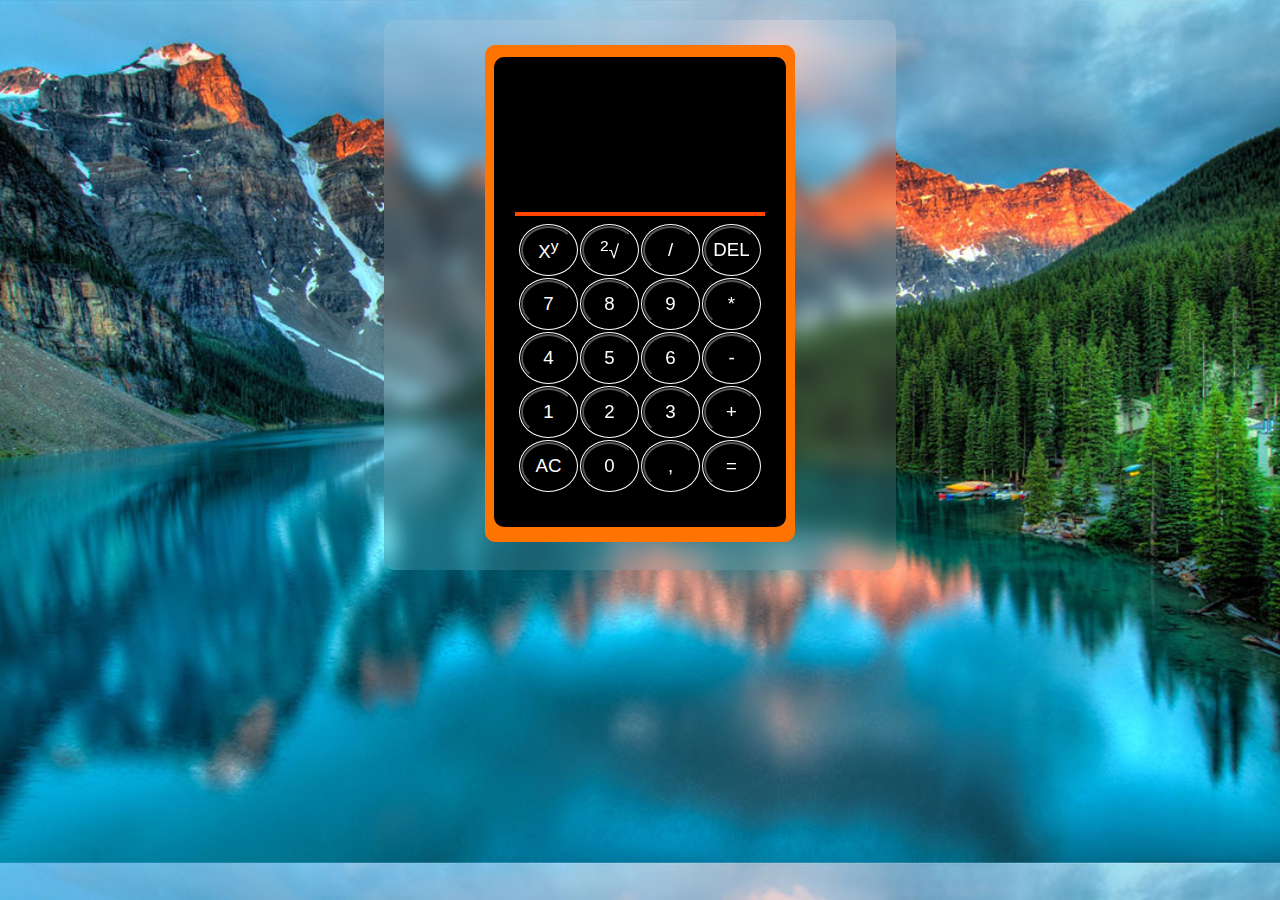
<file: projetos/Calculadora/index.html>
<!DOCTYPE html>
<html lang="pt-br">
<head>
    <meta charset="UTF-8">
    <meta http-equiv="X-UA-Compatible" content="IE=edge">
    <meta name="viewport" content="width=device-width, initial-scale=1.0">
    <link rel="stylesheet" href="style.css">
    <title>Calculadora</title>
</head>
<body>
    <main>
        <div id="geral">
            <div id="borda">
                <div id="display">
                    <div type="number" id="contas"></div>
                    <div id="resultado"></div>
                </div>
                <div id="teclas">
                    <table>
                        <tbody>
                            <tr>
                                <td><button id="quadrado" class="btn"onmousedown="clicou(id)" onmouseup="soltou(id)"onclick="insert('^')">X<sup>y</sup></button></td>
                                <td><button id="square" class="btn"onmousedown="clicou(id)" onmouseup="soltou(id)"onclick="insert('&#8730;')"><sup>2</sup>&#8730;</button></td>
                                <td><button id="divisao" class="btn"onmousedown="clicou(id)" onmouseup="soltou(id)"onclick="insert('/')">/</button></td>
                                <td><button id="del" class="btn"onmousedown="clicou(id)" onmouseup="soltou(id)" onclick="deletar()">DEL</button></td>
                            </tr>
                            <tr>
                                <td><button id="7" class="btn" onclick="insert('7')"onmousedown="clicou(id)" onmouseup="soltou(id)">7</button></td>
                                <td><button id="8" class="btn" onclick="insert('8')"onmousedown="clicou(id)" onmouseup="soltou(id)">8</button></td>
                                <td><button id="9" class="btn" onclick="insert('9')"onmousedown="clicou(id)" onmouseup="soltou(id)">9</button></td>
                                <td><button id="vezes" class="btn"onmousedown="clicou(id)" onmouseup="soltou(id)"onclick="insert('*')">*</button></td>
                            </tr>
                            <tr>
                                <td><button id="4" class="btn" onclick="insert('4')"onmousedown="clicou(id)" onmouseup="soltou(id)">4</button></td>
                                <td><button id="5" class="btn" onclick="insert('5')"onmousedown="clicou(id)" onmouseup="soltou(id)">5</button></td>
                                <td><button id="6" class="btn" onclick="insert('6')"onmousedown="clicou(id)" onmouseup="soltou(id)">6</button></td>
                                <td><button id="menos" class="btn"onmousedown="clicou(id)" onmouseup="soltou(id)"onclick="insert('-')">-</button></td>
                            </tr>
                            <tr>
                                <td><button id="1" class="btn" onclick="insert('1')"onmousedown="clicou(id)" onmouseup="soltou(id)">1</button></td>
                                <td><button id="2" class="btn" onclick="insert('2')"onmousedown="clicou(id)" onmouseup="soltou(id)">2</button></td>
                                <td><button id="3" class="btn" onclick="insert('3')"onmousedown="clicou(id)" onmouseup="soltou(id)">3</button></td>
                                <td><button id="mais" class="btn"onmousedown="clicou(id)" onmouseup="soltou(id)"onclick="insert('+')">+</button></td>
                            </tr>
                            <tr>
                                <td><button id="ac" class="btn"onmousedown="clicou(id)" onmouseup="soltou(id)" onclick="limpar()">AC</button></td>
                                <td><button id="0" class="btn" onclick="insert('0')"onmousedown="clicou(id)" onmouseup="soltou(id)">0</button></td>
                                <td><button id="virgula" class="btn"onmousedown="clicou(id)" onmouseup="soltou(id)"onclick="insert('.')">,</button></td>
                                <td><button id="igual" class="btn" onmousedown="clicou(id)" onmouseup="soltou(id)" onclick="calcular()">=</button></td>
                            </tr>
                        </tbody>
                    </table>
                </div>
            </div>
        </div>
    </main>
</body>
<!-- OK -->
<script src="script.js"></script>
</html>
</file>
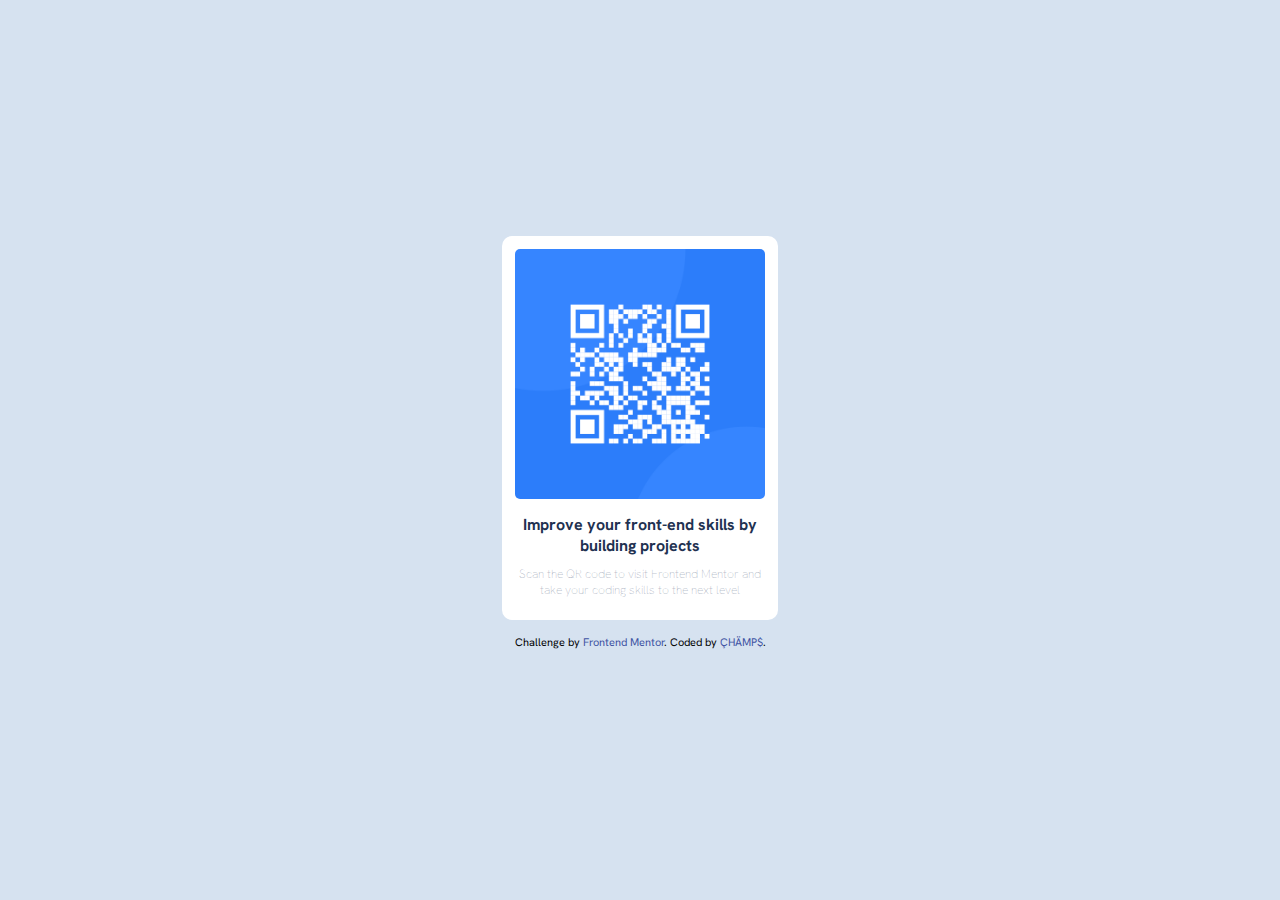
<file: projetos/ComponenteQRCode/index.html>
<!DOCTYPE html>
<html lang="pt-br">
<head>
  <meta charset="UTF-8">
  <meta name="viewport" content="width=device-width, initial-scale=1.0"> <!-- displays site properly based on user's device -->

  <link rel="icon" type="image/png" sizes="32x32" href="./images/favicon-32x32.png">
  <link rel="preconnect" href="https://fonts.googleapis.com">
  <link rel="preconnect" href="https://fonts.gstatic.com" crossorigin>
  <link href="https://fonts.googleapis.com/css2?family=Hanken+Grotesk:ital,wght@0,300;0,500;0,700;1,100;1,300&family=Playfair+Display&display=swap" rel="stylesheet">
  <title>Frontend Mentor | QR code component</title>

  <!-- Feel free to remove these styles or customise in your own stylesheet 👍 -->
  <style>
    .attribution { font-size: 11px; text-align: center; }
    .attribution a { color: hsl(228, 45%, 44%); }
    * {
      padding: 0;
      margin: 0;
    }
    body {
      display: flex;
      justify-content: center;
      align-items: center;
      flex-direction: column;
      width: 100vw;
      min-width: 350px;
      height: 100vh;
      background-color: hsl(212, 45%, 89%);
      font-family: 'Hanken Grotesk', sans-serif;
    }
    .main { 
      width: min-content;
      height: auto;
      display: flex;
      flex-direction: column;
      justify-content: center;
      align-items: center;
      background-color: hsl(0, 0%, 100%);
      padding: .8em;
      border-radius: 10px;
      
    }
    .code img {
      max-width: 250px;
      border-radius: 5px;
      margin-bottom: 10px;
    }
    #first {
      font-weight: 700;
      color: hsl(218, 44%, 22%);
      font-size: 16px;
      text-align: center;
      margin-bottom: 10px;
    }
    #second {
      font-weight:100;
      font-size: 12px;
      color: hsl(220, 15%, 55%);
      text-align: center;
      margin-bottom: 10px;
    }
    footer {
      padding: 15px;
    }
    a {
      text-decoration: none;
    }
    @media screen and (max-width: 375px ){
      * {
        padding: 0;
        margin: 0;
      }
      body {
        scroll-behavior: smooth;
      }
    }
  </style>
</head>
<body>
  <section class="main">
    <div class="code">
      <img src="./images/image-qr-code.png" alt="qrcode">
    </div>
    <p id="first">Improve your front-end skills by building projects</p>
    <p id="second"> Scan the QR code to visit Frontend Mentor and take your coding skills to the next level</p>
  </section>
  <footer>
    <div class="attribution">
      Challenge by <a href="https://www.frontendmentor.io?ref=challenge" target="_blank">Frontend Mentor</a>. 
      Coded by <a href="https://www.instagram.com/fabio.s8/">ÇHÄMP$</a>.
    </div>
  </footer>
</body>
</html>
</file>
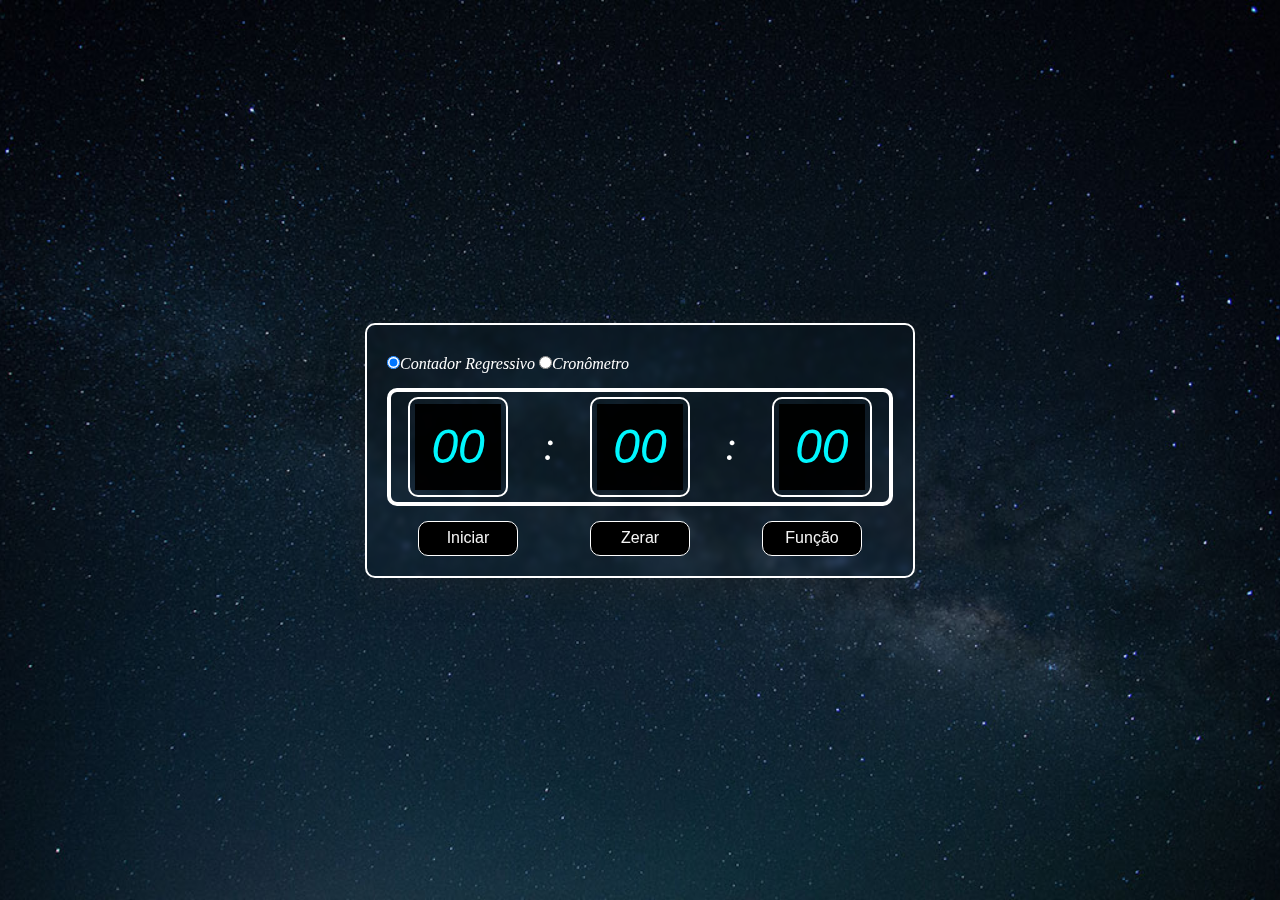
<file: projetos/Despertador/index.html>
<!DOCTYPE html>
<html lang="pt-br">
<head>
    <meta charset="UTF-8">
    <meta http-equiv="X-UA-Compatible" content="IE=edge">
    <meta name="viewport" content="width=device-width, initial-scale=1.0">
    <title>Contador regressivo de Fábio</title>
    <link rel="stylesheet" href="style.css">
</head>
<body>
    <main>
        <div id="d1">
            <input type="radio" name="func" id="contador" checked><p class="func"><label for="contador">Contador Regressivo</label></p>
            <input type="radio" name="func" id="cronometro"><p class="func"><label for="cronometro">Cronômetro</label></p>
            <div id="d2">
                <div id="hora" class="time"><input type="number" name="selhora" id="selhora" class="seletores" max="23" min="00" minlength="0" maxlength="2" onclick="zera(id)"></div><p>:</p>
                <div id="min" class="time"><input type="number" name="selmin" id="selmin" class="seletores" max="59" min="00" minlength="0" maxlength="2" onclick="zera(id)"></div><p>:</p>
                <div id="seg" class="time"><input type="number" name="selseg" id="selseg" class="seletores" max="59" min="00" minlength="0" maxlength="2" onclick="zera(id)"></div>
            </div>
            <span>
                <input type="button" value="Iniciar" class="btn">
                <input type="button" value="Zerar" class="btn" id="zerar" onclick="zerar()">
                <input type="button" value="Função" class="btn">
            </span>
        </div>
    </main>
<script src="script.js"></script>
</body>
</html>
</file>
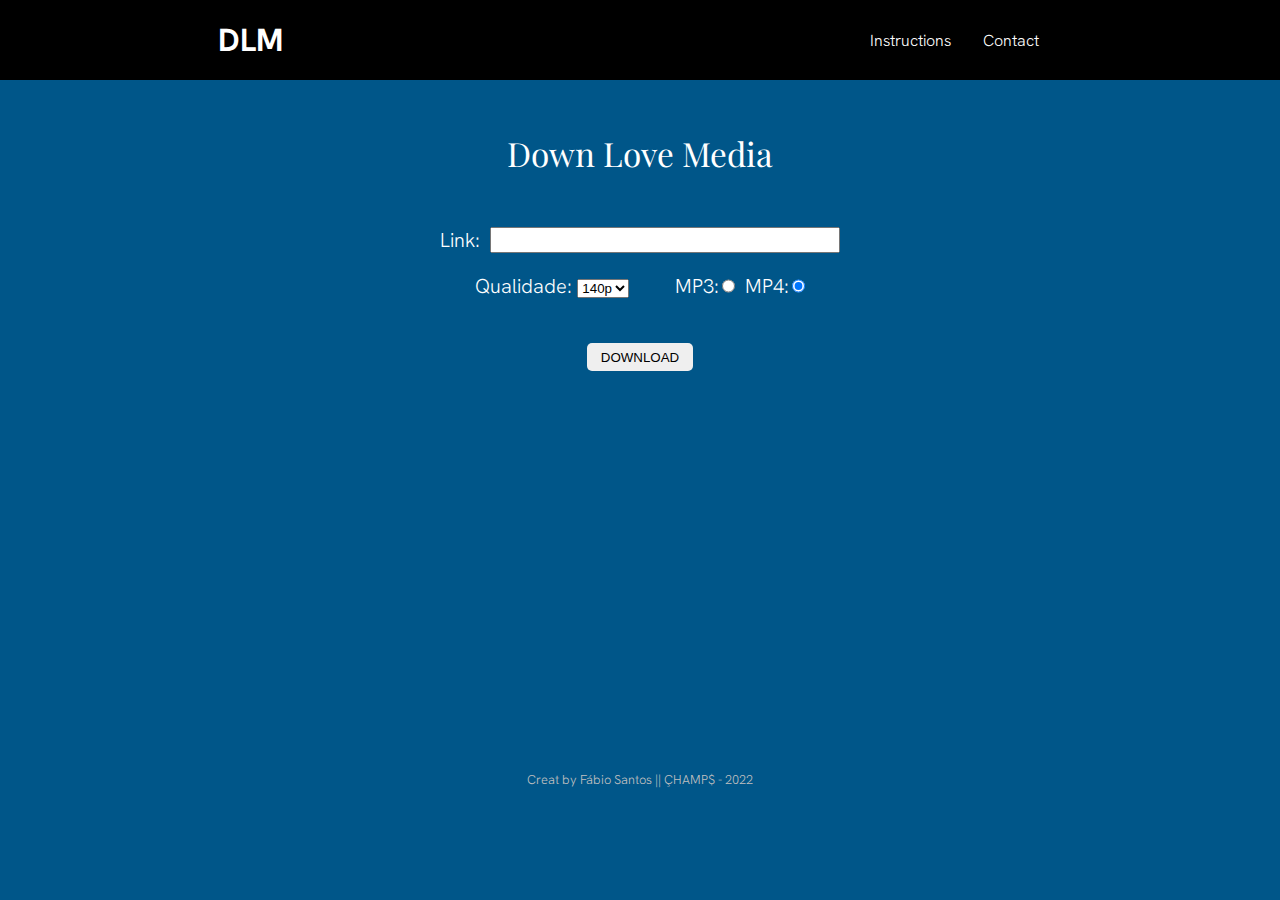
<file: projetos/Down_midias/index.html>
<!DOCTYPE html>
<html lang="pt-br">
<head>
    <meta charset="UTF-8">
    <meta http-equiv="X-UA-Compatible" content="IE=edge">
    <meta name="viewport" content="width=device-width, initial-scale=1.0">
    <link rel="stylesheet" type="text/css"  href="public/style.css">
    <link rel="preconnect" href="https://fonts.googleapis.com"><link rel="preconnect" href="https://fonts.gstatic.com" crossorigin><link href="https://fonts.googleapis.com/css2?family=Hanken+Grotesk:ital,wght@0,300;0,500;0,700;1,100;1,300&family=Playfair+Display&display=swap" rel="stylesheet">
    <title>Download midias online</title>
    <script src="script.js"></script>
</head>
<body>
    <header class="flex">
        <h1 id="title">DLM</h1>
        <nav class="flex nav">
            <ul class="flex">
                <li>Instructions</li>
                <li>Contact</li>
            </ul>
        </nav>
    </header>
    <div class="container flex" id="main">
        <section class="flex hero">
            <div class="flex box">
                <div class="top flex">Down Love Media</div>
                <form action="/data" method="post" id="formLink" onsubmit="" target="_blank">
                    <div class="bottom flex">
                        <div class="bottom-a flex">
                            <label for="txturl">Link:</label>
                            <input type="url" name="txturl" id="txturl" class="flex" required>
                        </div>
                        <div class="bottom-a flex">
                            <div class="qualidade">
                                <label for="quality">Qualidade: </label>
                                <select name="quality" id="quality">
                                    <option value="140p">140p</option>
                                </select>
                            </div>
                            <div class="radio flex">
                                <label for="mp3">MP3:</label>
                                <input type="radio" name="mpx" id="mp3" onclick="check(id)" value="mp3">
                                <label for="mp4">MP4:</label>
                                <input type="radio" name="mpx" id="mp4" checked onclick="check(id)" value="mp4">
                            </div>
                        </div>
                    </div>
                    <div class="result flex">
                        <button type="submit" id="btnDown"class="btnDown flex" onclick="down()" title="Download">DOWNLOAD</button>
                    </div>
                </form>
            </div>
        </section>
    </div>
    <footer>
        <footer class="flex"><span> Creat by Fábio Santos || ÇHAMP$ - 2022</span></footer>
    </footer>
</body>
</html>
</file>
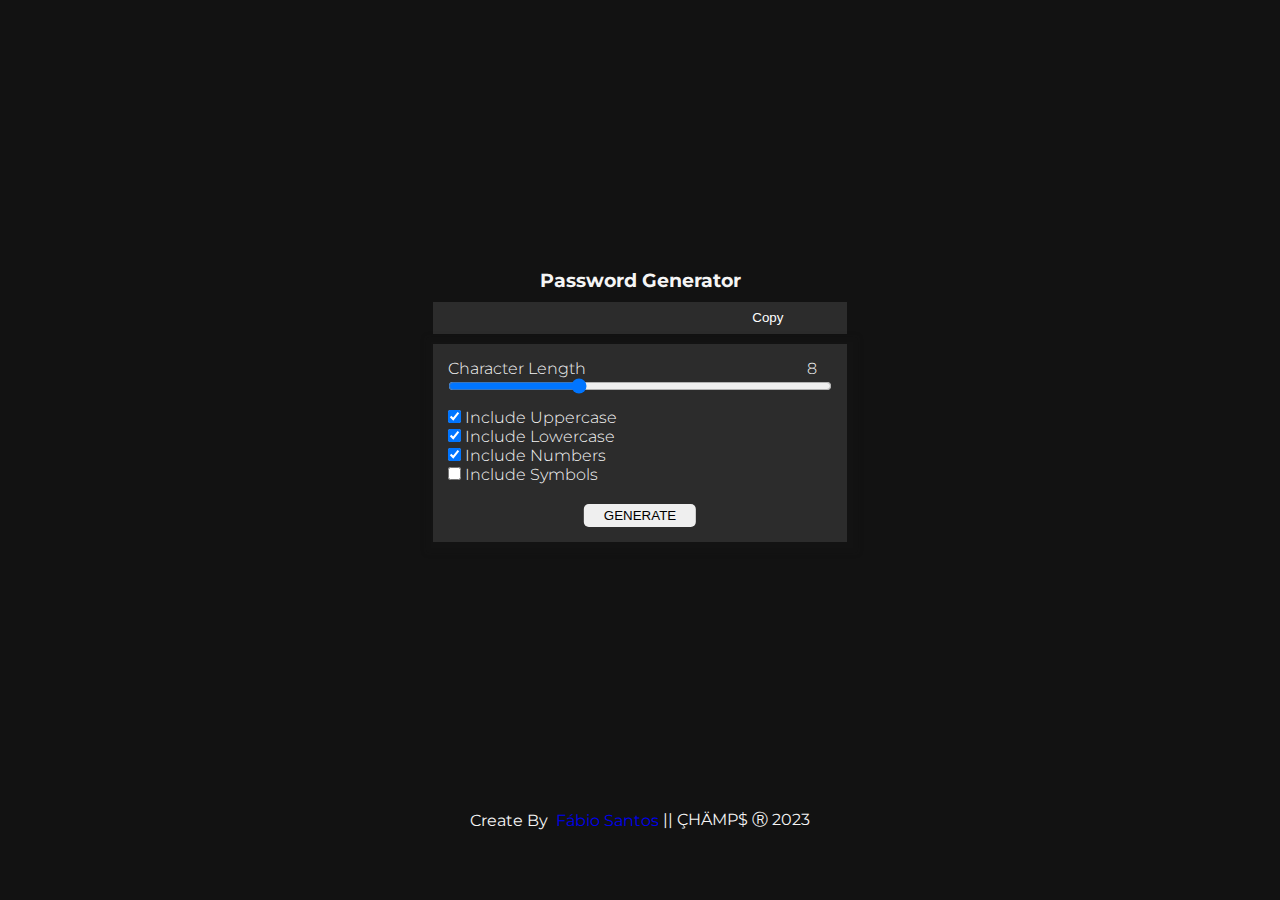
<file: projetos/GeradorDeSenhas/index.html>
<!DOCTYPE html>
<html lang="pt-br">
<head>
    <meta charset="UTF-8">
    <meta http-equiv="X-UA-Compatible" content="IE=edge">
    <meta name="viewport" content="width=device-width, initial-scale=1.0">
    <link rel="stylesheet" href="style.css">
    <link rel="preconnect" href="https://fonts.googleapis.com">
    <link rel="preconnect" href="https://fonts.gstatic.com" crossorigin>
    <link href="https://fonts.googleapis.com/css2?family=Montserrat:wght@100;300;500&display=swap" rel="stylesheet">
    <title>Password Generator</title>
</head>
<body>
    <div class="main flex">
        <h3>Password Generator</h3>
        <div class="content flex">
            <div class="password flex" id="password">
                <input type="text" name="textRandom" id="textRandom"> 
                <button id="copy">Copy</button>
            </div>
            <div class="inputs flex">
                <div class="length">
                    <div>
                        <label for="charset">Character Length</label>
                        <span id="quantity">8</span>
                    </div>
                    <input type="range" name="charset" id="charset" value="8" min="4" max="16">
                    
                </div>
                <div class="configs">
                    <div class="check"><input type="checkbox" name="upper" id="upper"checked>
                    <label for="upper">Include Uppercase</label></div>
                    <div class="check"><input type="checkbox" name="lower" id="lower"checked>
                    <label for="lower">Include Lowercase</label></div>
                    <div class="check"><input type="checkbox" name="number" id="number"checked>
                    <label for="number">Include Numbers</label></div>
                    <div class="check"><input type="checkbox" name="symbols" id="symbols" >
                    <label for="symbols">Include Symbols</label></div>
                </div>
                <div class="segurity">

                </div>
                <button id="generate" onclick="generate()">GENERATE</button>
            </div>
        </div>
    </div>
    <footer class="flex">
        Create By <a href="#">&nbsp; Fábio Santos </a> &nbsp;|| ÇHÄMP$ &#9415; 2023
    </footer>
    <script src="script.js"></script>
</body>
</html>
</file>
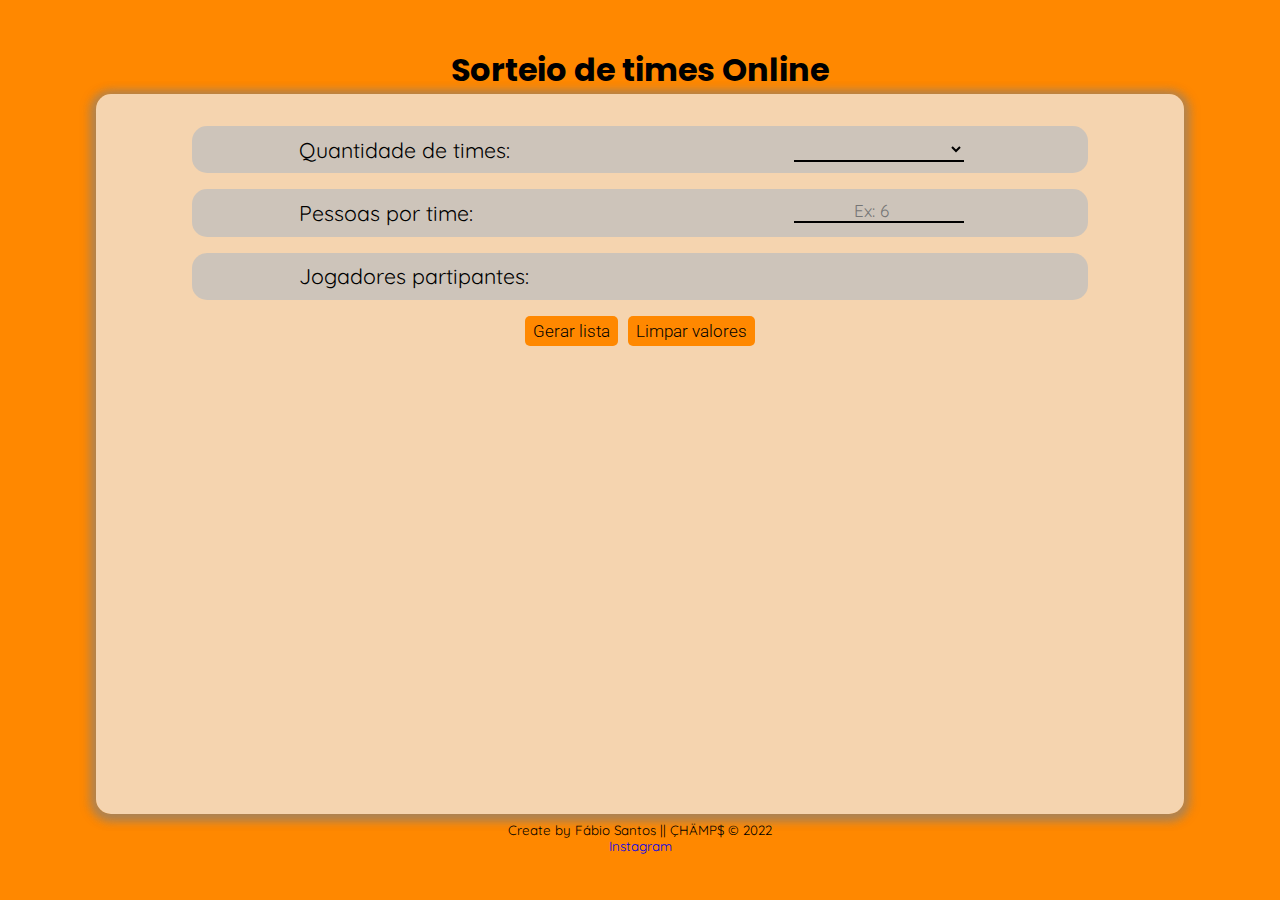
<file: projetos/SorteioFutebol/index.html>
<!DOCTYPE html>
<html lang="pt-br">
<head>
    <meta charset="UTF-8">
    <meta http-equiv="X-UA-Compatible" content="IE=edge">
    <meta name="viewport" content="width=device-width, initial-scale=1.0">
    <link rel="preconnect" href="https://fonts.googleapis.com">
    <link rel="preconnect" href="https://fonts.gstatic.com" crossorigin>
    <link href="https://fonts.googleapis.com/css2?family=IBM+Plex+Mono:ital,wght@0,100;0,300;1,100&family=Kanit:wght@100&family=Poppins:wght@100&family=Quicksand:wght@300;400&family=Roboto:wght@100;300&display=swap" rel="stylesheet">
    <link rel="stylesheet" href="style.css">
    <title>Sorteio de futebol Online</title>
</head>
<body>
    <main>
        <div class="flex title" >
            <h1>Sorteio de times Online</h1>
        </div>
        <div class="flex justify-center father ">
            <div class="flex inputs">
                <div class="qtdtimes">
                    <label for="qtdTimes">Quantidade de times: </label>
                    <select name="qtdTimes" id="qtdTimes">
                        <option value="" disabled selected></option>
                        <option value="1">1</option>
                        <option value="2">2</option>
                        <option value="3">3</option>
                        <option value="4">4</option>
                        <option value="5">5</option>
                        <option value="6">6</option>
                        <option value="7">7</option>
                        <option value="8">8</option>
                        <option value="9">9</option>
                        <option value="10">10</option>
                        <option value="11">11</option>
                        <option value="12">12</option>
                    </select>
                </div>
                <div class="qtdpessoa">
                    <label for="qtdpessoa">Pessoas por time: </label>
                    <input type="number" name="qtdpessoa" id="qtdpessoa" min="1" placeholder="Ex: 6">
                </div>
                <div class="qtdplayer">
                    <label for="qtdplayer">Jogadores partipantes: </label>
                    <span id="multiply" class=" flex justify-center align-center"></span>
                    <!-- <input type="number" name="qtdplayer" id="qtdplayer" min="1" placeholder="Ex: 18"> -->
                </div>
                <div id="btnList" class="btnList flex">
                    <button id="generate" onclick="teste()">Gerar lista</button>
                    <button id="clear" onclick="limpar()">Limpar valores</button>
                </div>
                <div class="pc">
                    <div id="list" class="list column flex">
                        <!-- <h4 class="flex justify-center">Cadastre os jogadores</h4> -->
                        <!-- <div id="player0" class="player"><input type="text" class="namePlayer flex" name="player0" id="player0" placeholder="Jogador0"></div> -->
                    </div>
                </div>
                <div class="flex sorteados justify-center">
                    <!-- vai compor a lista das pessoas sorteadas por time -->
                    <!-- vai ter sections segundo a quantidade de times -->
                    <div id="sorteados" class="flex">

                    </div>
                </div>
            </div>
        </div>
        <footer class="flex justify-center align-center">
            Create by Fábio Santos || ÇHÄMP$ &#169; 2022
            <span class="flex justify-center align-center"><br><a href="https://www.instagram.com/fabio.s8/" target="_blank" rel="noopener noreferrer">Instagram</a></span>
        </footer>
    </main>
    <script src="script.js"></script>
</body>
</html>
</file>
<file: projetos/Calculadora/style.css>
body {
    background-color: rgb(43, 43, 43);
    background-image: url('fundo2.jpg');
    background-size:cover;
}
main {
    width: 40vw;
    height: 550px;
    border-radius: 10px;
    margin: 20px auto;
    overflow-y:hidden;
    display: block;
    
    background-size: cover;
    backdrop-filter: blur(10px);
    -webkit-backdrop-filter: blur(10px);
    background-color: rgba(255, 255, 255, 0.1);
}
#geral {
    border: 1px solid rgb(255, 115, 0);
    width: 60%;
    height: 90%;
    margin: 25px auto;
    border-radius: 10px;
    background-color: rgb(255, 115, 0);
}
#borda {

    width: 95%;
    height: 95%;
    margin: 11px auto;
    position: relative;
    background-color: black;
    border-radius: 10px;
}
#display {
    width: 85%;
    margin: 10px auto;
    position: relative;
    height: 150px;
    background-color: rgb(0, 0, 0);
    color: white;
}
#display::after {
    content: '';
    border: 2px solid orangered;
    position: absolute;
    width: 99%;
    left: -1px;
    top: 155px;
}
#contas {
    top: 10px; 
    position: relative;
    height: 45px;
    width: 100%;
    text-align: end;
    font-size: 25pt;
    padding:15px 5px 0 0;
    transition: .3s;
    color: rgba(255, 255, 255, 0.507);
    overflow-wrap: break-word;
    background-color: black;
}

#resultado {
    position: relative;
    top: 10px;
    height: 65px;
    transition: .3s;
    text-align: end;
    font-size: 35pt;
    padding:15px 5px 0 0;
    overflow-x: hidden;
    
}
#teclas {

    width: 85%;
    height: 280px;
    margin: auto;
    background-color: black;
}
table {
    display: grid;
}
tbody {
    margin: 5px auto;
    background-color: black;
    border: none;
}
td {
    border: 1px solid rgb(255, 255, 255);
    text-align: center;
    position: relative;
    width: 55px;
    height: 48px;
    border-radius: 50%;
    color: white;
    background-color: black;
}
button {
    width: 100%;
    height: 100%;
    border-radius: 50%;
    color: white;
    background-color: black;
    font-size: 14pt;
}

button:hover {
    cursor: pointer;
    background: linear-gradient(130deg, rgb(32, 32, 32), rgb(53, 53, 53), rgb(88, 88, 88));
}
button.clicado {
    transform: scale(.8);
}
button.clicado:hover {
    cursor: pointer;
    background: linear-gradient(310deg, rgb(32, 32, 32), rgb(53, 53, 53), rgb(88, 88, 88));
    transition: .2s ease ;
}
@media screen and (max-width: 400px) {
    body {
        margin: 0;
    }
    main {
        width: 100vw;
        height: 100vh;
        margin: 0 auto;
        backdrop-filter: none;
        -webkit-backdrop-filter: none;
    }
    #geral {
        width: 80%;
        margin: 25px auto;
    }
}
</file>
<file: projetos/Despertador/style.css>
* {
    padding: 0;
    margin: 0;
    box-sizing: border-box;
}

body {
    background-image: url('midia/bgf.jpg');
    background-size: cover;
    background-position: center;
    display: flex;
    justify-content: center;
    align-items: center;
    min-height: 100vh;
    width: 100vw;
}

div {
    color: white;
    border: 2px solid white;
    padding: 5px;
    border-radius: 10px;
}

span {
    display: flex;
    justify-content: space-around;
    flex-wrap: wrap;
    gap: 10px;
    margin-top: 10px;
}

p {
    font-size: 30pt;
}

p.func {
    font-size: 12pt;
    font-style: italic;
    display: inline-flex;
    margin: 10px 0 -10px 0;   
}

main {
    display: flex;
    align-items: center;
    justify-content: center;
    padding: 20px;
    width: 100%;
}

div#d1 {
    background: rgba(255, 255, 255, 0);
    box-shadow: 0 8px 32px rgba(37, 37, 37, 0.37);
    width: 100%;
    max-width: 550px;
    height: auto;
    margin: 5px;
    backdrop-filter: blur(3px);
    -webkit-backdrop-filter: blur(3px);
    padding: 20px;
}

div#d2 {
    width: 100%;
    height: auto;
    margin: 15px 0;
    border: 4px solid white;
    font-style: italic;
    display: flex;
    align-items: center;
    justify-content: space-around;
    flex-wrap: wrap;
    gap: 10px;
}

.time {
    display: flex;
    width: 100px;
    height: 100px;
    align-items: center;
    justify-content: center;
}

.btn {
    color: whitesmoke;
    background-color: black;
    width: 100px;
    height: 35px;
    border-radius: 10px;
    border: 1px solid white;
    font-size: 1rem;
}

input.btn:hover {
    background-color: rgb(0, 247, 255);
    color: black;
    border: 1px solid black;
}

.seletores {
    width: 100%;
    height: 100%;
    font-size: 3rem;
    font-style: italic;
    color: rgb(0, 247, 255);
    background-color: rgba(0, 0, 0, 0.952);
    border: none;
    text-align: center;
}

input[type=number]::-webkit-inner-spin-button { 
    -webkit-appearance: none;
}

/* === MEDIA QUERY PARA MOBILE === */
@media (max-width: 600px) {
    div#d2 {
        flex-direction: column;
        gap: 15px;
    }

    .time {
        width: 80px;
        height: 80px;
    }

    .seletores {
        font-size: 2.5rem;
    }

    p {
        font-size: 20pt;
    }

    .btn {
        width: 90px;
        height: 35px;
        font-size: 0.9rem;
    }

    span {
        justify-content: center;
    }
}
</file>
<file: projetos/Down_midias/public/style.css>
@import url('https://fonts.googleapis.com/css2?family=Hanken+Grotesk:ital,wght@0,300;0,500;0,700;1,100;1,300&family=Playfair+Display&display=swap');

:root {
    --first_color : #005689;
    --second_color : #007cb9;
    --third_color : #d5eeff;
    --fourth_color : #ff895d;
    --ff1: 'Hanken Grotesk', sans-serif;
    --ff2: 'Playfair Display', serif;
}

* {
    padding: 0;
    margin: 0;
}
.flex {
    display: flex;
}
body {
    background: var(--first_color);
    color: #fff;
    font-size: 16px;
    font-family: var(--ff1);
    font-weight: 300;
}
header {
   height: 4rem;
   width: 100vw;
   background: #000;
   flex-direction: row;
   padding: .5em 0;
   justify-content: space-around;
   align-items: center;
}
.nav ul {
    padding: .5em ;
    margin-left: 8em;
}
.nav li {
    list-style: none;
    padding: 0 1em;
}
.hero {
    height: 75vh;
    width: 100vw;
    justify-content: center;
}
.box {
    width:50vw;
    padding: 1em;
    flex-direction: column;
    align-items: center;
}
.box .top {
    height: 3em;
    padding: .2em;
    align-items: center;
    font-family: var(--ff2);
    font-size: 25pt;
}
.box .bottom {
    height: 5em;
    width: 20em;
    align-items: center;
    justify-content: center;
    padding: .2em;
    font-size: 15pt;
    flex-direction: column;
}
.bottom #txturl {
    width: 100%;
    margin-left: 10px;
}
.bottom-a {
    padding: .5em;
    width: 100%;
}
.bottom-a:nth-child(2) {
    padding: .5em 0;
    justify-content: space-evenly;
}
.radio input[type=radio] {
    margin-left: 3px;
}.radio label {
    margin-left: 10px;
}

/* ================== */
.result {
    width: 100%;
    justify-content: center;
    align-items: center;
    min-height: 5em;
}
.result .btnDown {
    padding: .5em 1em;
    height: min-content;
    border-radius: 5px;
    outline: none;
    border: none;
}
footer {
    justify-content: center;
    align-items: center;
    height: 3em;
}
footer span {
    font-size: .8em;
    color: #c0c0c0
}
</file>
<file: projetos/GeradorDeSenhas/style.css>
*{
    padding: 0;
    margin: 0;
}
:root {
    --colorPrimary: rgb(0, 153, 224);
    --bgInput: rgb(44, 44, 44);
}
body {
    background-color: rgba(8, 8, 8, 0.959);
    color: rgb(245, 245, 245);
    display: flex;
    flex-direction: column;
    height: 100vh;
    font-family: 'Montserrat', sans-serif;

}
.flex {
    display: flex;
}
.main {
    flex-direction: column;
    justify-content: center;
    align-items: center;
    min-width: 400px;
    height: 90vh;
}
.content {

    gap: 10px;
    flex-direction: column;
    align-items: center;
}
.password {
    background-color: var(--bgInput);
    width: 100%;
    height: 2em;
    justify-content: space-evenly;
    align-items: center;
    margin-top: 10px;
}
.inputs {
    flex-direction: column;
    background-color:  var(--bgInput);
    min-width: 250px;
    width: 30vw;
    padding: 15px;
    gap: 10px;
    box-shadow: 2px 2px 5px 10px rgba(26, 26, 26, 0.103);
    justify-content: center;
    font-weight: 300;
}
.length {
    width: 100%;
}
#charset {
    width: 100%;
}
#quantity {
    float: right;
    padding-right: 15px;
}
#textRandom {
    background-color: var(--bgInput);
    outline: none;
    border: none;color: white;
    font-family: 'Lucida Sans', 'Lucida Sans Regular', 'Lucida Grande', 'Lucida Sans Unicode', Geneva, Verdana, sans-serif;
    font-size: 16px;
}
footer {
    justify-content: center;
    align-items: center;
    min-width: 300px;
    width: auto;
}
a {
    text-decoration: none;
}
button {
    width: max-content;
    padding: 4px 15px;
    border-radius: 5px;
    outline: none;
    border: none;
}
#copy {
    background: transparent;
    color: white;
}
#copy:hover, #generate:hover {
    cursor: pointer;
}
#generate {
    position: relative;
    left: 50%;
    transform: translateX(-50%);
    padding: 4px 20px;
}
</file>
<file: projetos/SorteioFutebol/style.css>
@import url('https://fonts.googleapis.com/css2?family=IBM+Plex+Mono:ital,wght@0,100;0,300;1,100&family=Kanit:wght@100&family=Poppins:wght@100&family=Quicksand:wght@300;400&family=Roboto:wght@100;300&display=swap');
* {
    margin: 0;
    padding: 0;
    box-sizing: border-box;
}
:root {
    --bg: rgb(255, 136, 0);
    --bg1: rgba(241, 241, 241, 0.726);
    --bginput:rgba(190, 190, 190, 0.726);
    --bgsection:rgba(247, 255, 179, 0.253);
    --shadow:rgba(128, 128, 128, 0.418);
    --sizefont: 16pt;
    --fonttitle: 'Poppins', sans-serif;
    --fontinputs: 'Quicksand', sans-serif;
    --fontbtns:'Roboto', sans-serif;
    --fontbtns2: 'Kanit', sans-serif;
    --fontdivssec: 'IBM Plex Mono', monospace;

}
body {
    background-color: var(--bg);
}
main {
    display: flex;
    flex-direction: column;
    justify-content: center;
    align-items: center;
    height: 100vh;
    width: 100vw;
    top: -20px;
}
/* configuração para desktop */
.father {
    width: 85vw;
    height: 80vh;
    background: var(--bg1);
    border-radius: 15px;
    box-shadow: 2px 2px 10px 5px var(--shadow), -2px 2px 10px 5px var(--shadow);
    scrollbar-width: none;
    overflow-y: scroll;
}.flex {
    display: flex;
}
.justify-center {
    justify-content: center;
}
.align-center{
    align-items: center;
}
.grid{
    display: grid;
}
.title h1{
    font-family: var(--fonttitle);
}
.inputs {
    flex-direction: column;
    width: 70vw;
    font-size: var(--sizefont);
    font-family: var(--fontinputs);
    margin: 2rem;
}
.inputs input, .inputs select {
    outline: none;
    font-family:var(--fontinputs);
}
.qtdtimes, .qtdpessoa, .qtdplayer, .player{
    margin-bottom: 1rem;
    background-color: var(--bginput);
    width: initial;
    padding: .5em 5em;
    border-radius: 15px;
}
select, input[type="number"] {
    text-align: center;
    width: 25%;
    float: right;
    border: none;
    background-color: transparent;
    border-bottom: 2px solid black;
    margin-right: 1em;
    font-size: .8em;
}
.btnList {
    justify-content: center;
    margin-top: -5px;
}
.btnList button, .list button {
    padding: 5px 8px;
    border-radius: 5px;
    border: none;
    background-color: var(--bg);
    margin: 5px;
    font-family: var(--fontbtns);
    font-weight: 300;
    font-size: 80%;
    outline: none;
}
.btnList button:active, .list button:active {
    background-color: rgb(211, 112, 0);
    animation: btn .1s ease ;
}
.list button#sortear {
    width: 10em;
}
@keyframes btn {
    0% {
        transform: scale(1);
    }
    50% {
        transform: scale(.95);
    }
    100% {
        transform: scale(1);
    }
}
.qtdplayer {
    align-items: center;
}
.qtdplayer span {
    font-size: 70%;
    float: right;
    color:gray;
    padding-top: .2em;

}
.namePlayer, .sortPlayer {
    background-color: transparent;
    border: none;
    font-size: 80%;
    align-items: center;
}
.column{
    flex-direction: column;
}
.list {
    margin-top: 15px;
    display: none;
    justify-content:center;
    align-items: center;
    flex-wrap: wrap;
}
.list button {
    width: 30vw;
}
.list h4 {
    font-size: 70%;
    margin-bottom: 5px;
    font-family: var(--fontbtns);
}
.player {
    width: 40vw;
    justify-content: center;
}
.namePlayer {
    text-align: center;
}
.namePlayer::placeholder{
    text-align: center;
}
 /* div que vai entrar as sections */
 #sorteados {
    padding: 5px;
    flex-direction: column;
}
/* section dos times */
.team {
    flex-direction: column;
    justify-content:center;
    align-items: center;
    background-color: var(--bgsection);
    width: 65vw;
    border-radius: 5px;
    margin-bottom: 15px;
}
/* div como nome do sorteado */
.sortPlayer {
    flex-direction: column;
    background-color: var(--bginput);
    font-family: var(--fontinputs);
    width: 80%;
    margin: .2em;
    padding: .4em;
    border-radius: 15px;
}
footer {
    margin-top: 8px;
    width: 100vw;
    flex-direction: column;
    font-family:var(--fontinputs);
    font-weight: 400;
    font-size: 10pt;
}
footer a{
    text-decoration: none;
}
footer a:visited {
    color: white;
}
/* condigurando a track */
/* barra toda */
::-webkit-scrollbar {
    width: .4em;
}
::-webkit-scrollbar-track {
    background: transparent;
    border-radius: 5px;
}
::-webkit-scrollbar-track:hover {
    background: rgb(170, 170, 170);
}
/* bolinha de rolagem */
::-webkit-scrollbar-thumb {
    background: gray;
    border-radius: 5px;
}

/* configuração para celular */
@media (max-width:520px) {
    .inputs {
        width: 100vw;
    }
    .qtdtimes, .qtdpessoa, .qtdplayer, .player{
        padding: .5em;
    }
    #qtdTimes {
        width:25%;
    }
    #qtdplayer {
        width: 20%;
    }
    select, input[type="number"] {
        display: block;
        width: 30%;
    }
    .qtdplayer span {
        float: left;
        padding-left: .2em;
    }
    .btnList {
        margin-left: 1em;
    }
    /* configurando a lista de aleatorios 
    a div geral dos sorteados*/
    .sorteados {
        width: auto;
        flex-direction: column;
        justify-content: center;
        align-items: center;
    }
}
</file>
